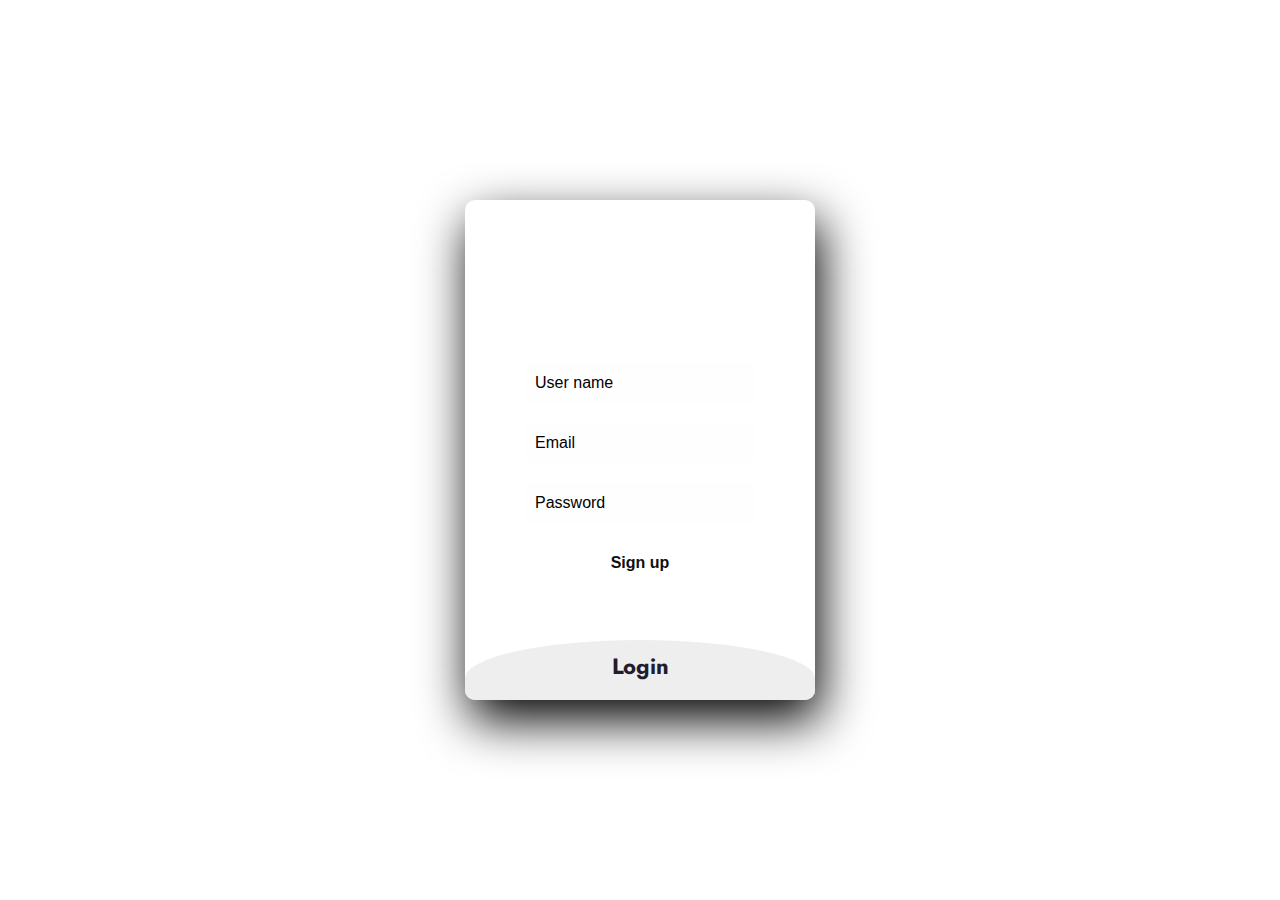
<file: TASK-1/main.html>
<!DOCTYPE html>
<html lang="en">
<head>
    <meta charset="UTF-8">
    <meta name="viewport" content="width=device-width, initial-scale=1.0">
    <title>serene</title>
    <link href="https://fonts.googleapis.com/css2?family=Jost:wght@500&display=swap" rel="stylesheet">
    <style>
        body{
	margin: 0;
	padding: 0;
	display: flex;
	justify-content: center;
	align-items: center;
	min-height: 100vh;
	font-family: 'Jost', sans-serif;
	background: linear-gradient(to bottom, #343436, #212124, #0c0c11);
    background-image: url("https://t3.ftcdn.net/jpg/03/22/30/46/360_F_322304683_7ysRarFkmy2osfPKTOYQv7qTPofKelfb.jpg");
background-size: cover;
background-repeat: no-repeat;

}
.main{
	width: 350px;
	height: 500px;
	background: red;
	overflow: hidden;
	background: url("https://doc-08-2c-docs.googleusercontent.com/docs/securesc/68c90smiglihng9534mvqmq1946dmis5/fo0picsp1nhiucmc0l25s29respgpr4j/1631524275000/03522360960922298374/03522360960922298374/1Sx0jhdpEpnNIydS4rnN4kHSJtU1EyWka?e=view&authuser=0&nonce=gcrocepgbb17m&user=03522360960922298374&hash=tfhgbs86ka6divo3llbvp93mg4csvb38") no-repeat center/ cover;
	border-radius: 10px;
	box-shadow: 5px 20px 50px #000;
    background-image: url("https://i.pinimg.com/1200x/9a/c3/9f/9ac39f96685c574eead305620820edd9.jpg");
    
}
#chk{
	display: none;
}
.signup{
	position: relative;
	width:100%;
	height: 100%;
	color:#ffffff
}
label{
	color: #ffffff;
	font-size: 2.3em;
	justify-content: center;
	display: flex;
	margin: 60px;
	font-weight: bold;
	cursor: pointer;
	transition: .5s ease-in-out;
}
input{

	width: 60%;
	height: 20px;
	background: #fefeff;
	justify-content: center;
	display: flex;
	margin: 20px auto;
	padding: 10px;
	border: none;
	outline: none;
	border-radius: 5px;
	color:rgb(17, 13, 13);

}
button{
	width: 60%;
	height: 40px;
	margin: 10px auto;
	justify-content: center;
	display: block;
	color: #120e0e;
	background: #ffffff;
	font-size: 1em;
	font-weight: bold;
	margin-top: 20px;
	outline: none;
	border: none;
	border-radius: 5px;
	transition: .2s ease-in;
	cursor: pointer;
}
button:hover{
	background: #181818;
}
input::placeholder{
	color:black;
	font-size: 16px;
}
.login{
	height: 460px;
	background: #eee;
	border-radius: 60% / 10%;
	transform: translateY(-180px);
	transition: .8s ease-in-out;
}
.login label{
	color: #221c2e;
	transform: scale(.6);
}

#chk:checked ~ .login{
	transform: translateY(-500px);
}
#chk:checked ~ .login label{
	transform: scale(1);	
}
#chk:checked ~ .signup label{
	transform: scale(.6);
}


    </style>
   </head>
   <body>
    


	<div class="main">  	
		<input type="checkbox" id="chk" aria-hidden="true">

			<div class="signup">
				<form target="_blank" action="index.html" >
					<label  style=" font-family: 'Lucida Sans', 'Lucida Sans Regular';"for="chk" aria-hidden="true">Serene</label>
					<input type="text" name="txt" placeholder="User name" required="">
					<input type="email" name="email" placeholder="Email" required="">
					<input type="password" name="pswd" placeholder="Password" required="">
					<button >Sign up</button>
					
				</form>
			</div>
			

			<div class="login">
				<form target="_blank" action="index.html" >
					<label for="chk" aria-hidden="true">Login</label>
					<input type="email" name="email" placeholder="Email" required="">
					<input type="password" name="pswd" placeholder="Password" required="">
					<button>Login</button>
				</form>
			</div>
	</div>
	
</body>
</html>
</file>
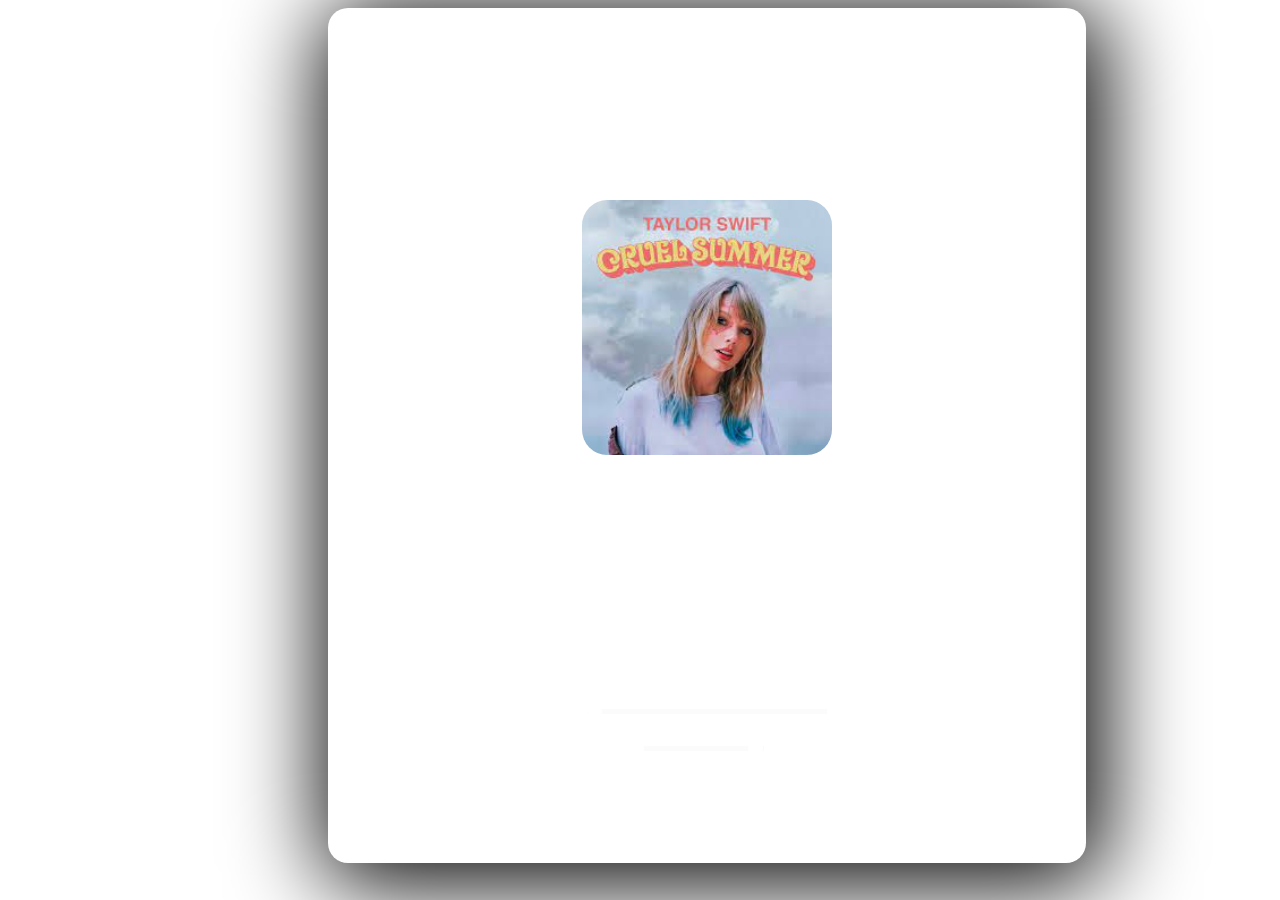
<file: TASK-1/play.html>
<!DOCTYPE html>
<html lang="en">
<head>
<title> Music Player</title>
<!-- Load FontAwesome icons -->
<link rel="stylesheet"
		href=
"https://cdnjs.cloudflare.com/ajax/libs/font-awesome/5.13.0/css/all.min.css">

<!-- Load the custom CSS style file -->
<link rel="stylesheet" type="text/css" href="style.css">
</head>
<body>
    
<div class="player">

	<!-- Define the section for displaying details -->
	<div class="details"> <B>NOW PLAYING</B>

	<div class="now-playing">PLAY x OF y</div>
	<div class="track-art"></div>
	<div class="track-name">Track Name</div>
	<div class="track-artist">Track Artist</div>
	</div>

	<!-- Define the section for displaying track buttons -->
	<div class="buttons">
	<div class="prev-track" onclick="prevTrack()">
		<i class="fa fa-step-backward fa-2x"></i>
	</div>
	<div class="playpause-track" onclick="playpauseTrack()">
		<i class="fa fa-play-circle fa-5x"></i>
	</div>
	<div class="next-track" onclick="nextTrack()">
		<i class="fa fa-step-forward fa-2x"></i>
	</div>
	</div>

	<!-- Define the section for displaying the seek slider-->
	<div class="slider_container">
	<div class="current-time">00:00</div>
	<input type="range" min="1" max="100"
		value="0" class="seek_slider" onchange="seekTo()">
	<div class="total-duration">00:00</div>
	</div>

	<!-- Define the section for displaying the volume slider-->
	<div class="slider_container">
	<i class="fa fa-volume-down"></i>
	<input type="range" min="1" max="100"
		value="99" class="volume_slider" onchange="setVolume()">
	<i class="fa fa-volume-up"></i>
	</div>
</div>


<!-- Load the main script for the player -->
<script src="main.js"></script>
</body>
</html>
</file>
<file: TASK-1/style.css>
body {
    background-color: rgb(255, 255, 255);
    background-image: url("https://t3.ftcdn.net/jpg/03/22/30/46/360_F_322304683_7ysRarFkmy2osfPKTOYQv7qTPofKelfb.jpg");
    background-repeat: no-repeat;
    background-size: cover;
    
   
    
    /* Smoothly transition the background color */
    transition: background-color .5s;
    }
    
    /* Using flex with the column direction to
    align items in a vertical direction */
    .player {
        border: 0px solid ;
        border-radius: 20px;
     width: 60%;
    margin-left: 320px;
     margin-right: 320px;
    height: 95vh;
    display: flex;
    align-items: center;
    flex-direction: column;
    justify-content: center;
    background-image: linear-gradient(to left,to right,rgba(100, 146, 237, 0.759),rgb(14, 76, 183), rgb(23, 34, 43),rgb(70, 119, 158));
    box-shadow: 6px 10px 93px 10px rgb(2, 2, 2);
    color:white;
    
    
   
    }
    
    .details {
    display: flex;
    align-items: center;
    flex-direction: column;
    justify-content: center;
    margin-top: 25px;
    font-size: x-large;
    }
    
    .track-art {
    margin: 25px;
    height: 255px;
    width: 250px;
    background-image: URL(
        "https://source.unsplash.com/Qrspubmx6kE/640x360");
    background-size: cover;
    background-position: center;
    border-radius: 10%;
    }
    
    /* Changing the font sizes to suitable ones */
    .now-playing {
    font-size: 1rem;
    }
    
    .track-name {
    font-size: 3rem;
    }
    
    .track-artist {
    font-size: 1.5rem;
    }
    
    /* Using flex with the row direction to
    align items in a horizontal direction */
    .buttons {
    display: flex;
    flex-direction: row;
    align-items: center;
    }
    
    .playpause-track,
    .prev-track,
    .next-track {
    padding: 25px;
    opacity: 0.8;
    
    /* Smoothly transition the opacity */
    transition: opacity .2s;
    }
    
    /* Change the opacity when mouse is hovered */
    .playpause-track:hover,
    .prev-track:hover,
    .next-track:hover {
    opacity: 1.0;
    }
    
    /* Define the slider width so that it scales properly */
    .slider_container {
    width: 75%;
    max-width: 400px;
    display: flex;
    justify-content: center;
    align-items: center;
    }
    
    /* Modify the appearance of the slider */
    .seek_slider, .volume_slider {
    -webkit-appearance: none;
    -moz-appearance: none;
    appearance: none;
    height: 5px;
    background: rgb(250, 250, 250);
    opacity: 0.7;
    -webkit-transition: .2s;
    transition: opacity .2s;
    }
    
    /* Modify the appearance of the slider thumb */
    .seek_slider::-webkit-slider-thumb,
    .volume_slider::-webkit-slider-thumb {
    -webkit-appearance: none;
    -moz-appearance: none;
    appearance: none;
    width: 15px;
    height: 15px;
    background: white;
    cursor: pointer;
    border-radius: 50%;
    }
    
    /* Change the opacity when mouse is hovered */
    .seek_slider:hover,
    .volume_slider:hover {
    opacity: 1.0;
    }
    
    .seek_slider {
    width: 60%;
    }
    
    .volume_slider {
    width: 30%;
    }
    
    .current-time,
    .total-duration {
    padding: 10px;
    }
    
    i.fa-volume-down,
    i.fa-volume-up {
    padding: 10px;
    }
    
    /* Change the mouse cursor to a pointer
    when hovered over */
    i.fa-play-circle,
    i.fa-pause-circle,
    i.fa-step-forward,
    i.fa-step-backward {
    cursor: pointer;
    }
</file>
